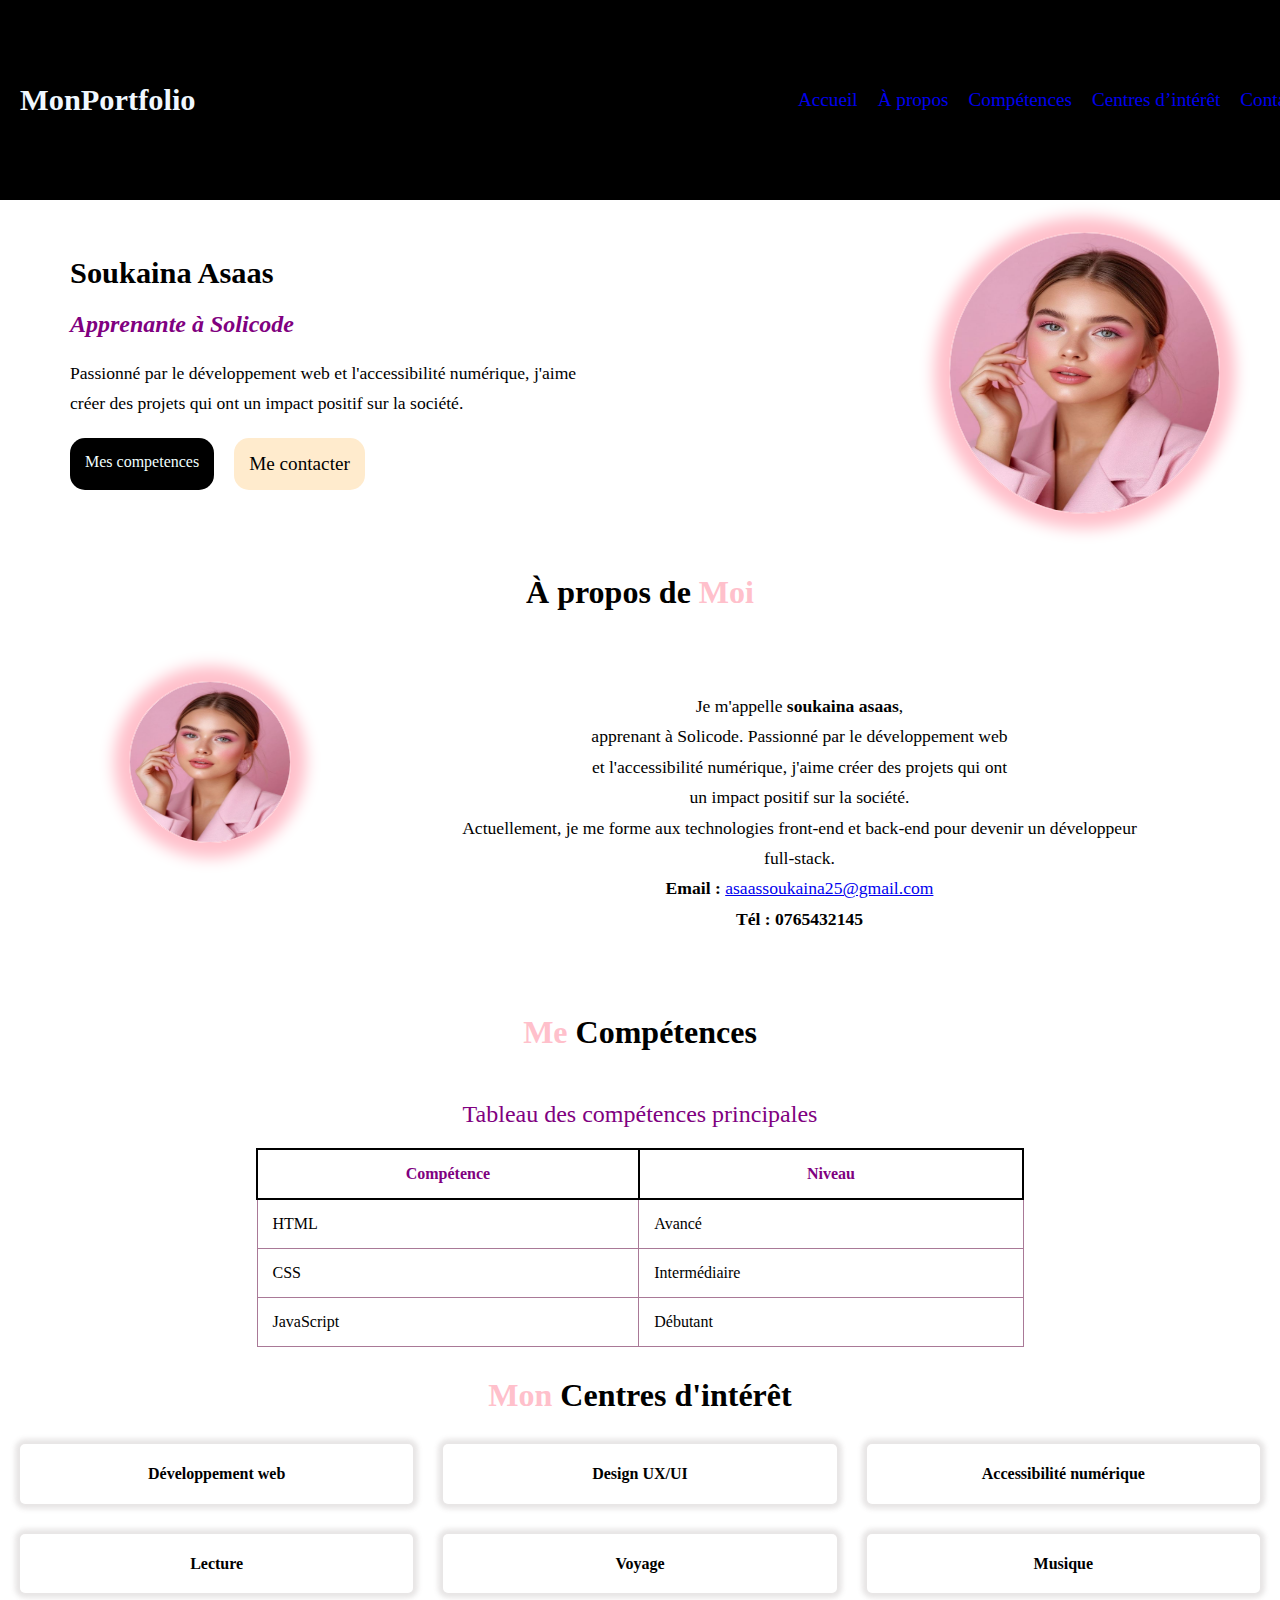
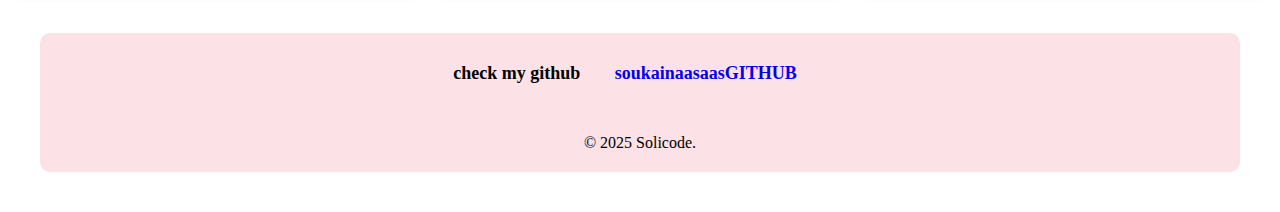
<file: livecoding/index.html>
<!DOCTYPE html>
<html lang="fr">
<head>
  <meta charset="UTF-8">
  <meta name="description" content=" Solicode .">
  <meta name="viewport" content="width=device-width, initial-scale=1.0">
  <title>Profil Soukaina asaas </title>
  <link rel="stylesheet" href="style.css">

</head>
<body>

  <header>
      <div class="logo">MonPortfolio</div>
    <nav class="navbar">


  <ul class="nav-links" id="nav-links">
    <li><a href="#home">Accueil</a></li>
    <li><a href="#about">À propos</a></li>
    <li><a href="#competence">Compétences</a></li>
    <li><a href="#hobbies">Centres d’intérêt</a></li>
    <li><a href="#contact">Contact</a></li>
  </ul>
</nav>
  
  </header>

  <hr>

  <main>

    <section>
       <div class="home">
        <div id="home">
            <h2>Soukaina Asaas</h2>
            <h3><em>Apprenante à Solicode</em></h3>
            <p>Passionné par le développement web  et l'accessibilité numérique,  
            j'aime créer des projets qui ont  un impact positif sur la société.</p>
                <div class="hero-buttons">
            <a href="cv.html" class="btn-black">Mes competences</a>
        <a href="#Contactme" class="btn-orange">Me contacter</a>
       
      </div>
        </div>
     
       
       <img src="images/téléchargement.jpg" alt="Photo de profil de l'apprenant"  >
       
       </div>
    </section>

    <section id="about" >
        
             <h1>À propos de <span>Moi</span> </h1>
             <div class="container">
             <div class="À-propos-img">
                <img src="images/téléchargement.jpg" alt="photo personelle ">
            
             </div> 


            <div class="À-propos-biographie">   
                <p>
                    Je m'appelle <strong>soukaina asaas</strong>, <br>
                    apprenant à Solicode.  
                    Passionné par le développement web <br>
                    et l'accessibilité numérique,  
                    j'aime créer des projets qui ont <br> un impact positif sur la société.  
                </p>
                <p>
                Actuellement, je me forme aux technologies front-end et back-end pour devenir un développeur full-stack.
                </p>
                <p><b>Email :</b> <a href="https://google.com">asaassoukaina25@gmail.com</a><br>
                <b>Tél :</b> <strong>0765432145</strong>
            </p>
                
        </div>
     </div>
       
      
    </section>
   

    
    <section id="competence">
      <h1> <span>Me</span> Compétences</h1>
      <table >
        <caption>Tableau des compétences principales</caption>
        <thead>
          <tr>
            <th>Compétence</th>
            <th>Niveau</th>
          </tr>
        </thead>
        <tbody>
          <tr>
            <td>HTML</td>
            <td>Avancé</td>
          </tr>
          <tr>
            <td>CSS</td>
            <td>Intermédiaire</td>
          </tr>
          <tr>
            <td>JavaScript</td>
            <td>Débutant</td>
          </tr>
        </tbody>
      </table>
    </section>

    
    <section class="hobbies" id="hobbies">
      <h1> <span>Mon</span> Centres d'intérêt</h1>
      <ul>
        <li>Développement web</li>
        <li>Design UX/UI</li>
        <li>Accessibilité numérique</li>
        <li>Lecture</li>
        <li>Voyage</li>
        <li>Musique</li>
       
  
      </ul>
    </section>

    


  </main>


  <footer id="contact">
    
    <h4> check my github <a href="https://github.com/soukainaasaasslc25-boop/structurer-html.git" target="_blank"> soukainaasaasGITHUB</a></h4>
    <p>&copy; 2025 Solicode.</p>
  </footer>

</body>
</html>
</file>
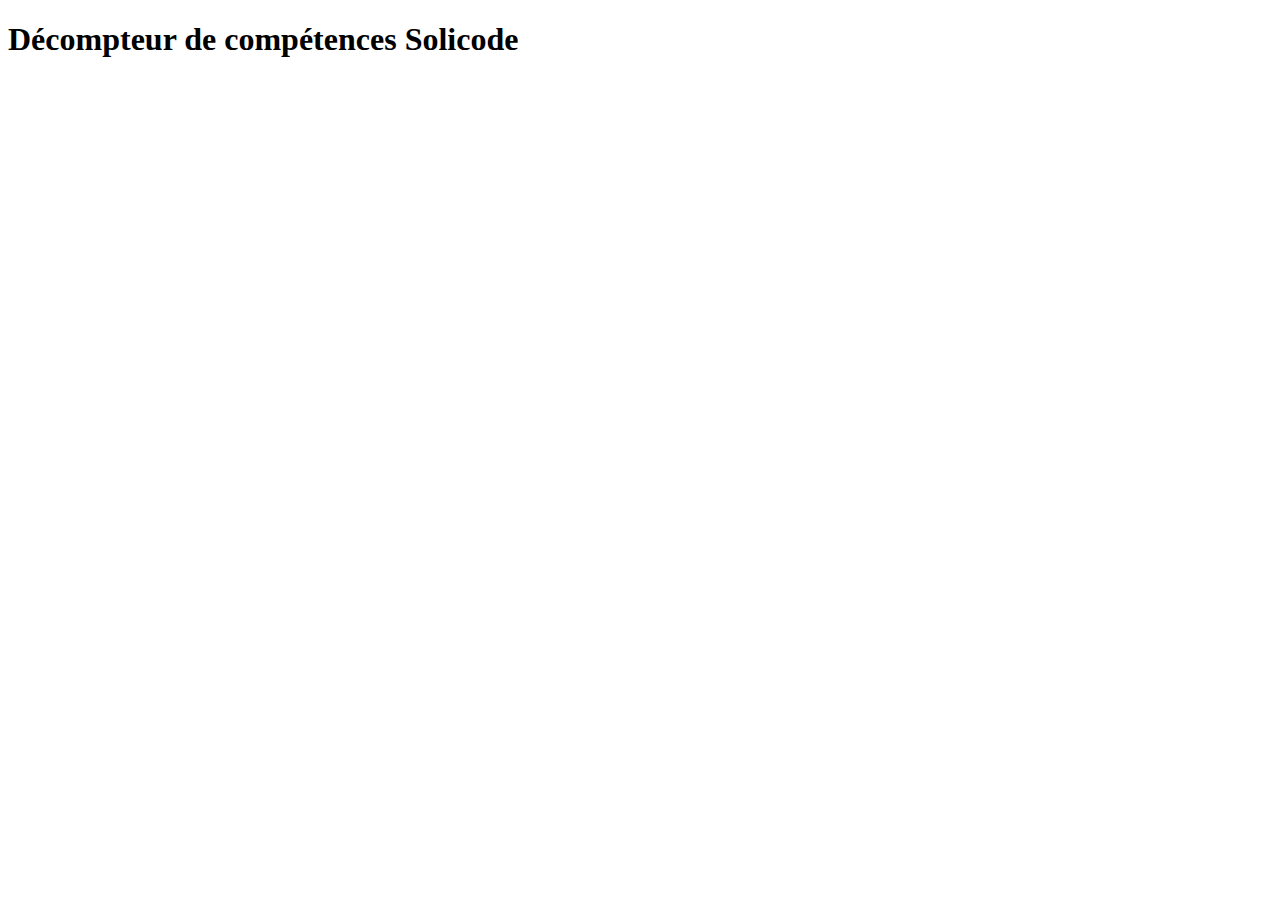
<file: Prototype Décompteur de compétences Solicode/index.html>
<!DOCTYPE html>
<html lang="en">
<head>
    <meta charset="UTF-8">
    <meta name="viewport" content="width=device-width, initial-scale=1.0">
    <title>Document</title>
</head>
<body>
    <h1>Décompteur de compétences Solicode</h1>
    <script src="script.js"></script>
</body>
</html>
</file>
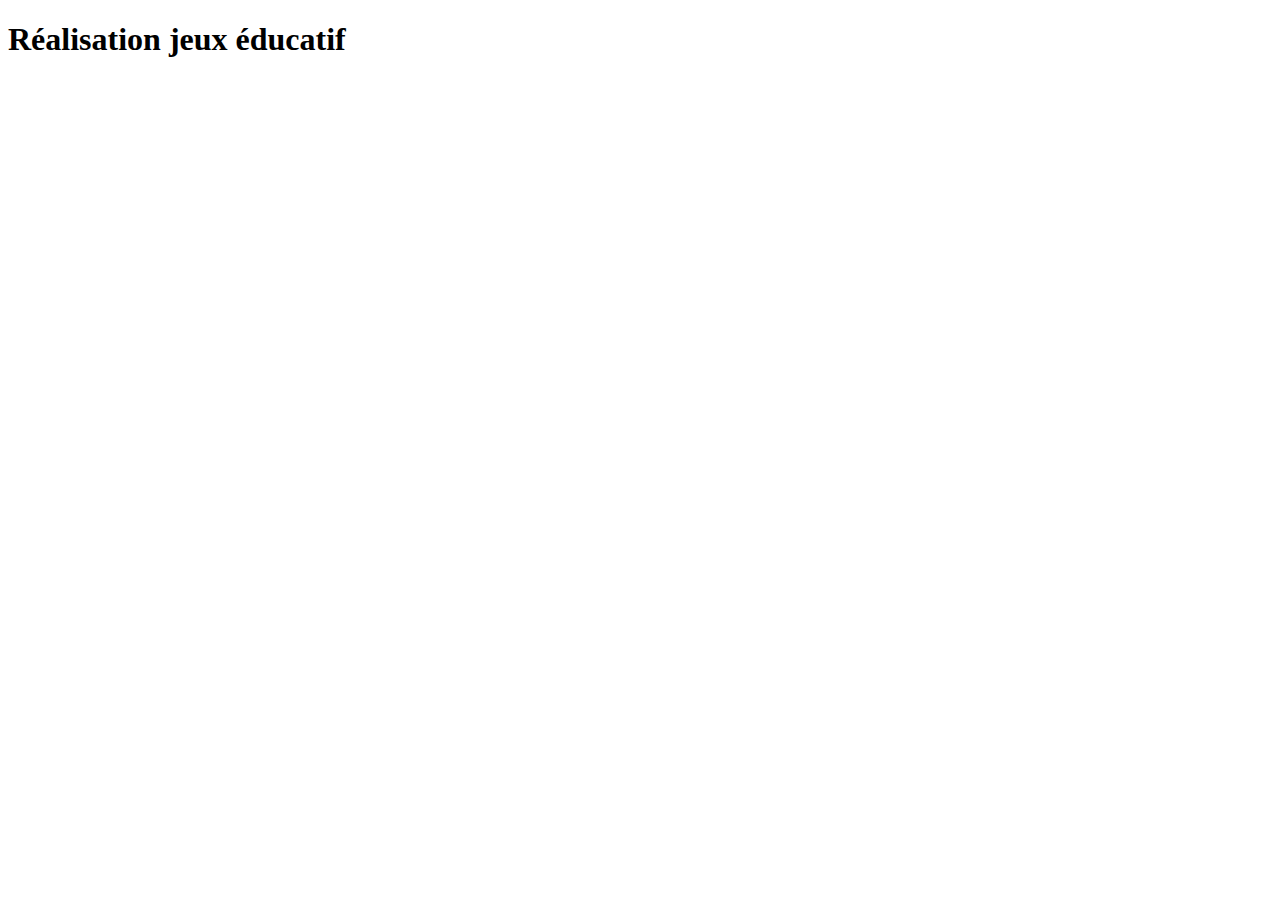
<file: Realisation jeu educatif/index.html>
<!DOCTYPE html>
<html lang="en">
<head>
    <meta charset="UTF-8">
    <meta name="viewport" content="width=device-width, initial-scale=1.0">
    <title>Document</title>
</head>
<body>
    <h1> Réalisation jeux éducatif </h1>
   

   <script src="javascript.js"></script>
</body>
</html>
</file>
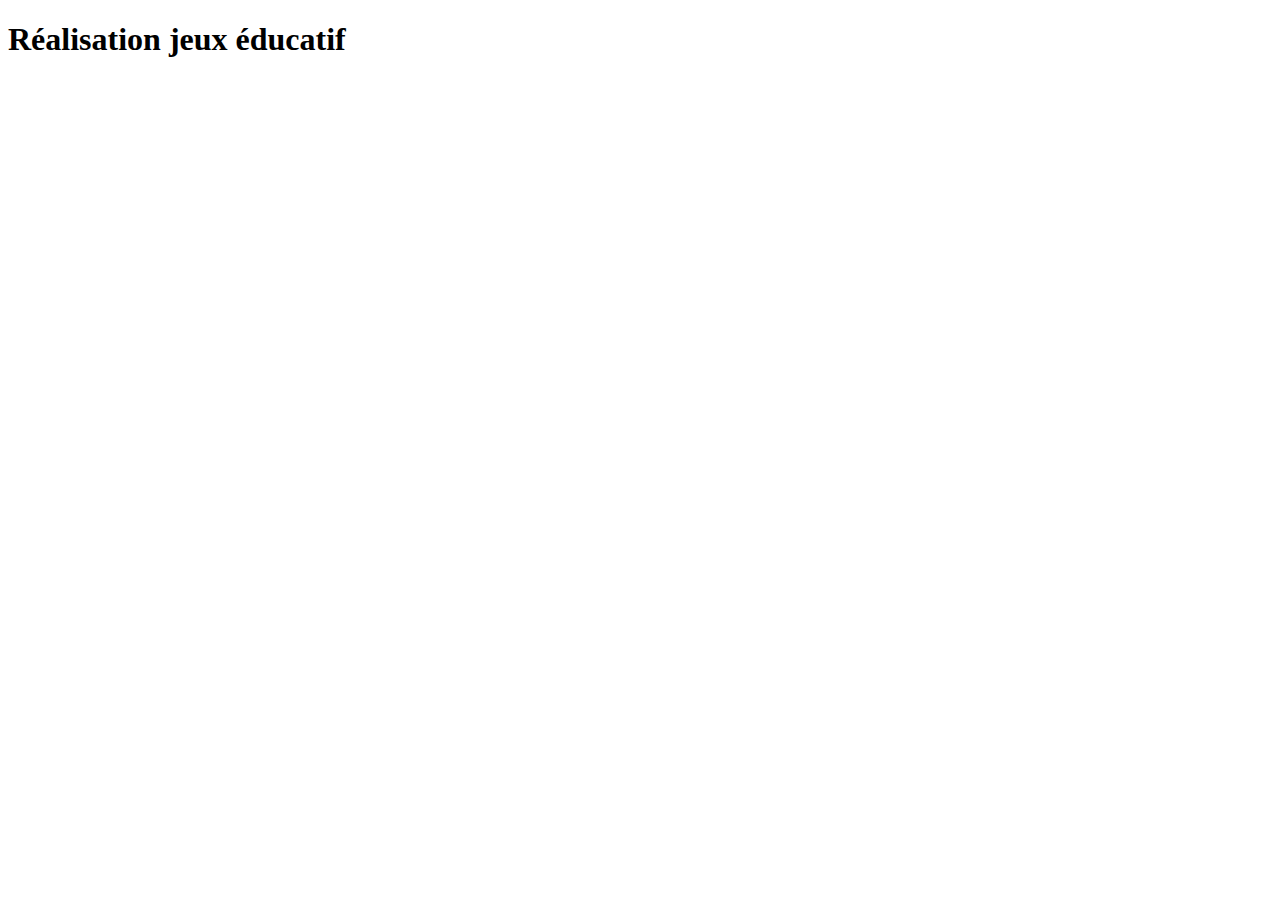
<file: Realisation/index.html>
<!DOCTYPE html>
<html lang="en">
<head>
    <meta charset="UTF-8">
    <meta name="viewport" content="width=device-width, initial-scale=1.0">
    <title>Document</title>
</head>
<body>
    <h1> Réalisation jeux éducatif </h1>
    

   <script src="javascript.js"></script>
</body>
</html>
</file>
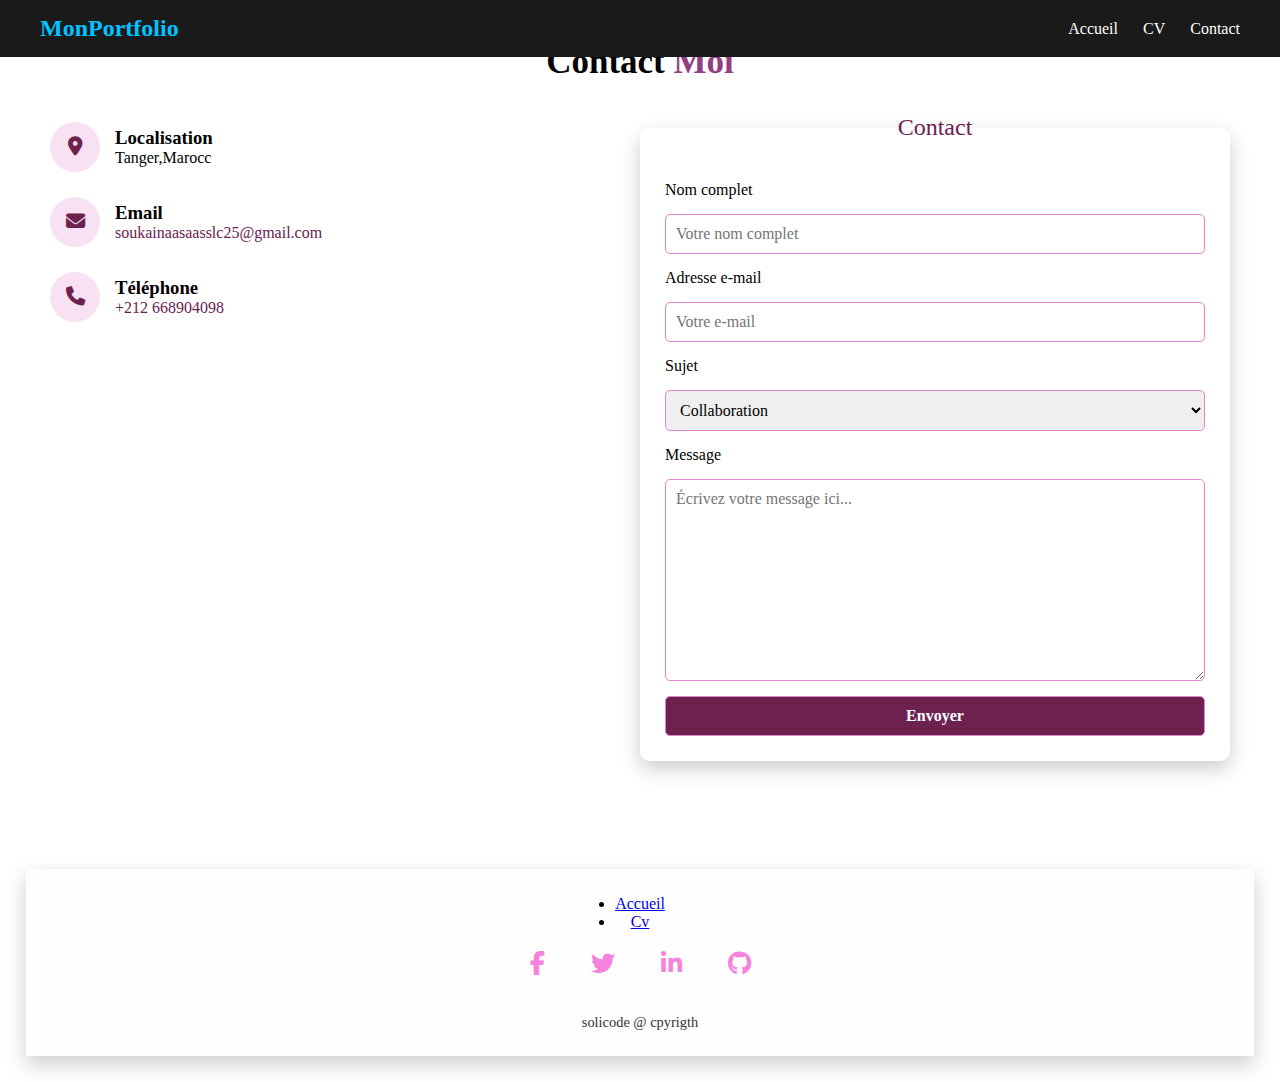
<file: Asaas-Portfolio/Contact.html>
<!DOCTYPE html>
<html lang="en">
<head>
    <meta charset="UTF-8">
    <meta name="viewport" content="width=device-width, initial-scale=1.0">
    <title>Document</title>
    <link rel="stylesheet" href="style.css">
 <link rel="stylesheet" href="https://cdnjs.cloudflare.com/ajax/libs/font-awesome/6.4.2/css/all.min.css">
</head>
<body>
   <header>
   <nav class="navbar">
  <div class="logo">MonPortfolio</div>

  <ul class="nav-links" id="nav-links">
    <li><a href="index (1).html">Accueil</a></li>
   

    <!-- Lien principal avec sous-menu -->
    <li class="dropdown">
      <a href="cv.html">CV</a>
      <ul class="dropdown-menu">
        <li><a href="#competence">Compétences</a></li>
        <li><a href="#experience">Expériences</a></li>
        <li><a href="#formation">Formations</a></li>
      </ul>
    </li>

    <li><a href="Contact.html">Contact</a></li>
  </ul>
</nav>


      
  </header>

  <hr>

  <main>

  

   <section class="contact" id="Contactme">
  <h4>Contact <span>Moi</span></h4>

  <div class="group">
    
    <div class="contact-content">
      <div class="contact-info">
        <div class="contact-item">
          <div class="contact-icon">
            <i class="fas fa-map-marker-alt"></i>
          </div>
          <div>
            <h3>Localisation</h3>
            <p>Tanger,Marocc</p>
          </div>
        </div>

        <div class="contact-item">
          <div class="contact-icon">
            <i class="fas fa-envelope"></i>
          </div>
          <div>
            <h3>Email</h3>
            <p><a href="mailto:john.doe@example.com">soukainaasaasslc25@gmail.com</a></p>
          </div>
        </div>

        <div class="contact-item">
          <div class="contact-icon">
            <i class="fas fa-phone"></i>
          </div>
          <div>
            <h3>Téléphone</h3>
            <p><a href="tel:+15551234567">+212 668904098</a></p>
          </div>
        </div>
      </div>
    </div>

    <!-- ====== Formulaire ====== -->
    <fieldset class="form">
      <legend>Contact</legend>
      <form action="action.php" method="post">
        <label for="name">Nom complet</label>
        <input type="text" id="name" name="name" placeholder="Votre nom complet" required>

        <label for="email">Adresse e-mail</label>
        <input type="email" id="email" name="email" placeholder="Votre e-mail" required>

        <label for="sujet">Sujet</label>
        <select id="sujet" name="sujet">
          <option value="collaboration">Collaboration</option>
          <option value="projet">Projet front-end / back-end</option>
          <option value="marketing">Marketing</option>
        </select>

        <label for="message">Message</label>
        <textarea id="message" name="message" cols="30" rows="10" placeholder="Écrivez votre message ici..." required></textarea>

        <button type="submit">Envoyer</button>
      </form>
    </fieldset>
  </div>
</section>


    </main>
    <footer>
      <nav>
       <ul>
        
      <li >
      <a href="index (1).html">Accueil</a>
    </li>

    <li><a href="cv.html">Cv</a></li>
  </ul>
</nav>
       
        <div class="social-icons">
    <a href="https://www.facebook.com" target="_blank"><i class="fab fa-facebook-f"></i></a>
    <a href="https://www.twitter.com" target="_blank"><i class="fab fa-twitter"></i></a>
    <a href="https://www.linkedin.com" target="_blank"><i class="fab fa-linkedin-in"></i></a>
    <a href="https://www.github.com" target="_blank"><i class="fab fa-github"></i></a>
  </div>
   <span> solicode @ cpyrigth</span>
    </footer>
</body>
</html>
</file>
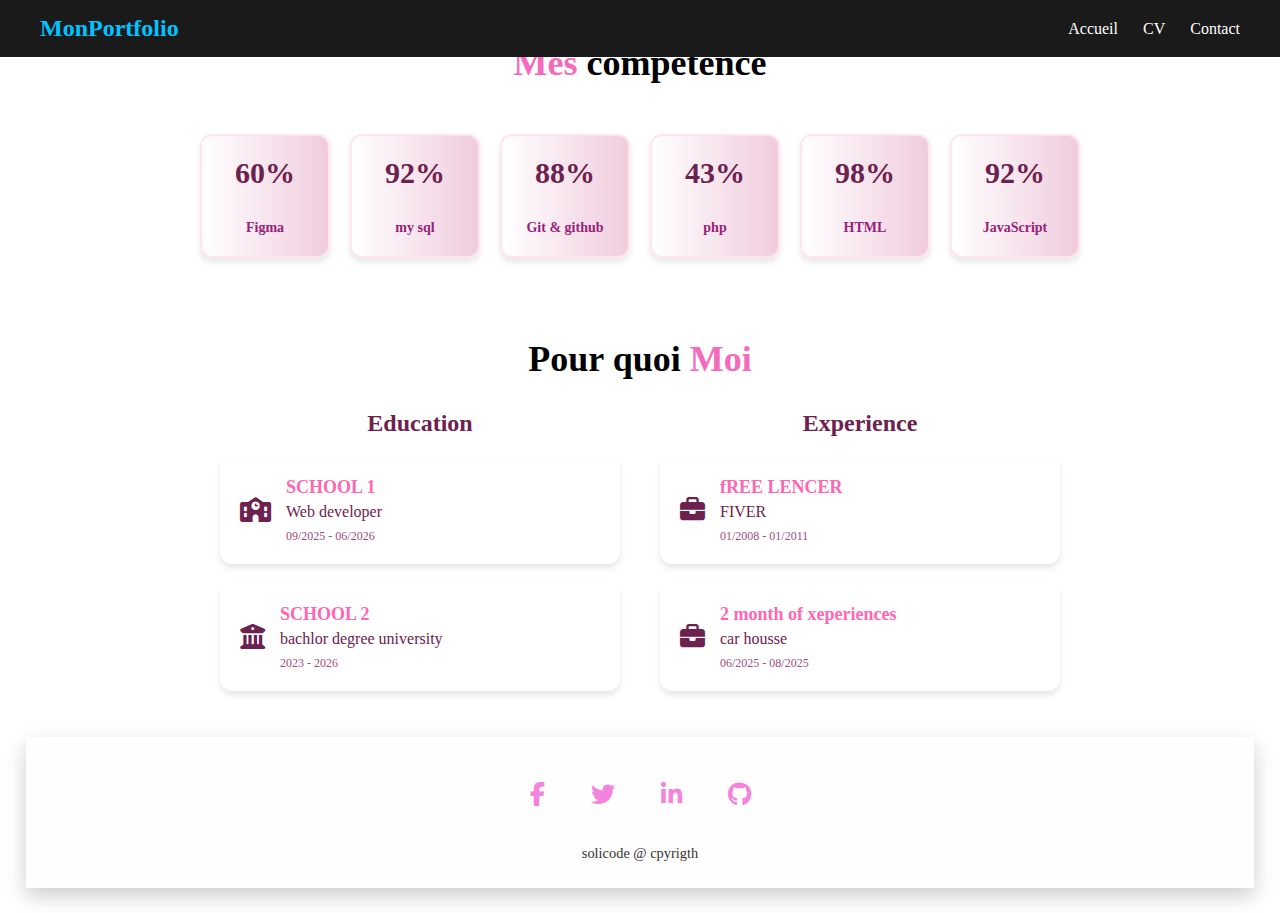
<file: Asaas-Portfolio/cv.html>
<!DOCTYPE html>
<html lang="en">
<head>
    <meta charset="UTF-8">
    <meta name="viewport" content="width=device-width, initial-scale=1.0">
    <title>Document</title>
    <link rel="stylesheet" href="style.css">
 <link rel="stylesheet" href="https://cdnjs.cloudflare.com/ajax/libs/font-awesome/6.4.2/css/all.min.css">
</head>
<body>
   <header>
    <nav class="navbar">
  <div class="logo">MonPortfolio</div>

  <ul class="nav-links" id="nav-links">
    <li><a href="index (1).html">Accueil</a></li>
   

    <!-- Lien principal avec sous-menu -->
    <li class="dropdown">
      <a href="cv.html">CV</a>
      <ul class="dropdown-menu">
        <li><a href="#competence">Compétences</a></li>
        <li><a href="#experience">Expériences</a></li>
        <li><a href="#formation">Formations</a></li>
      </ul>
    </li>

    <li><a href="Contact.html">Contact</a></li>
  </ul>
</nav>

    
      
  </header>

  <hr>

  <main>

    
    
    <section class="skills-section" id="competence">
    <h2> <span>Mes</span> competence</h2>
    <div class="skills-grid">
      <div class="skill-box">60% <span>Figma</span></div>
      <div class="skill-box">92% <span>my sql</span></div>
      <div class="skill-box">88% <span>Git & github</span></div>
      
      <div class="skill-box">43% <span>php</span></div>
      
      <div class="skill-box">98% <span>HTML</span></div>
      <div class="skill-box">92% <span>JavaScript</span></div>
    </div>
  </section>

  <section class="whyme-section" id="formation">
    <h2>Pour quoi <span> Moi</span></h2>
    <div class="whyme-container">
      <div class="education">
        <h3>Education</h3>
        <div class="card">
          <div class="icon"><i class="fas fa-school"></i></div>
          <div class="content">
            <h4>SCHOOL 1</h4>
            <p>Web developer</p>
            <span>09/2025 - 06/2026</span>
          </div>
        </div>
        <div class="card">
          <div class="icon"><i class="fas fa-university"></i></div>
          <div class="content">
            <h4>SCHOOL 2</h4>
            <p>bachlor degree university</p>
            <span>2023 - 2026</span>
          </div>
        </div>
      </div>

      <div class="experience" id="experience">
        <h3>Experience</h3>
        <div class="card">
          <div class="icon"><i class="fas fa-briefcase"></i></div>
          <div class="content">
            <h4>fREE LENCER</h4>
            <p>FIVER</p>
            <span>01/2008 - 01/2011</span>
          </div>
        </div>
        <div class="card">
          <div class="icon"><i class="fas fa-briefcase"></i></div>
          <div class="content">
            <h4>2 month of xeperiences</h4>
            <p>car housse</p>
            <span>06/2025 - 08/2025</span>
          </div>
        </div>
      </div>
    </div>
  </section>


    </main>
    <footer>
       
        <div class="social-icons">
    <a href="https://www.facebook.com" target="_blank"><i class="fab fa-facebook-f"></i></a>
    <a href="https://www.twitter.com" target="_blank"><i class="fab fa-twitter"></i></a>
    <a href="https://www.linkedin.com" target="_blank"><i class="fab fa-linkedin-in"></i></a>
    <a href="https://www.github.com" target="_blank"><i class="fab fa-github"></i></a>
  </div>
   <span> solicode @ cpyrigth</span>
    </footer>
</body>
</html>
</file>
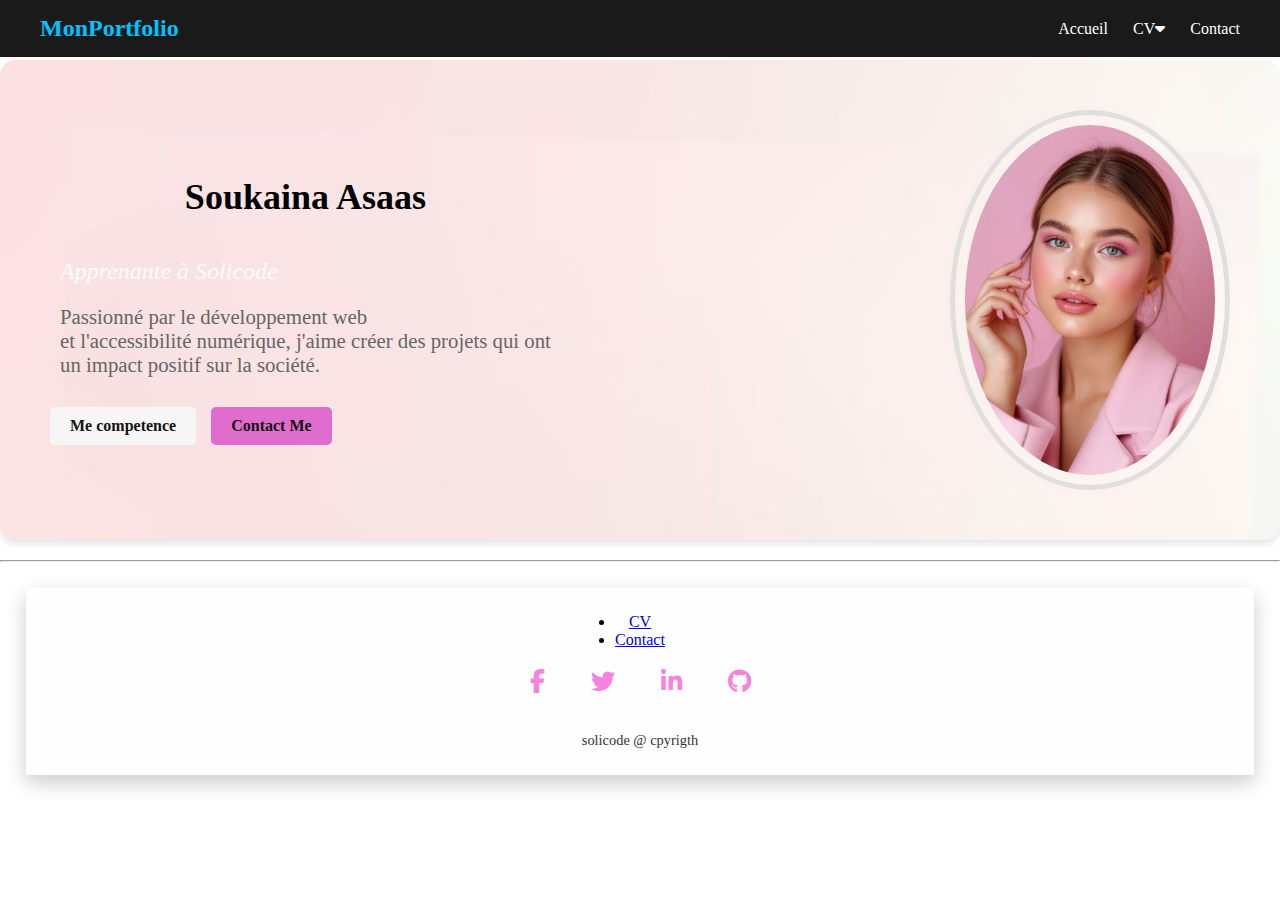
<file: Asaas-Portfolio/index (1).html>
<!DOCTYPE html>
<html lang="en">
<head>
    <meta charset="UTF-8">
    <meta name="viewport" content="width=device-width, initial-scale=1.0">
    <title>Document</title>
    <link rel="stylesheet" href="style.css">
 <link rel="stylesheet" href="https://cdnjs.cloudflare.com/ajax/libs/font-awesome/6.4.2/css/all.min.css">
</head>
<body>
   <header>
    <nav class="navbar">
  <div class="logo">MonPortfolio</div>

  <ul class="nav-links" id="nav-links">
    <li><a href="index (1).html">Accueil</a></li>
   

   
    <li class="dropdown">
      <a href="cv.html">CV</a><i class="fa fa-caret-down"></i>
      <ul class="dropdown-menu">
             <li><a href="#about">À-propos</a></li>
        <li><a href="#competence">Compétences</a></li>
        <li><a href="#experience">Expériences</a></li>
        <li><a href="#formation">Formations</a></li>
  
         <li><a href="#works">Mes projets</a></li>
      </ul>
    </li>

    <li><a href="Contact.html">Contact</a></li>
  </ul>
</nav>
  </header>

  <main>

    <section>
          <div class="home">
        <div id="home">
            <h2>Soukaina Asaas</h2>
            <h3><em>Apprenante à Solicode</em></h3>
            <p>Passionné par le développement web <br> et l'accessibilité numérique,  
            j'aime créer des projets qui ont <br> un impact positif sur la société.</p>
                <div class="hero-buttons">
            <a href="cv.html" class="btn black">Me competence</a>
        <a href="#Contactme" class="btn orange">Contact Me</a>
       
      </div>
        </div>
     
       
       <img src="img/téléchargement.jpg" alt="Photo de profil de l'apprenant"  >
       
       </div>
      


  <hr>

    </section>


    </main>
    <footer>
  <nav>
       <ul>
        
      <li >
      <a href="cv.html">CV</a>
    </li>

    <li><a href="Contact.html">Contact</a></li>
  </ul>
</nav>
       
        <div class="social-icons">
    <a href="https://www.facebook.com" target="_blank"><i class="fab fa-facebook-f"></i></a>
    <a href="https://www.twitter.com" target="_blank"><i class="fab fa-twitter"></i></a>
    <a href="https://www.linkedin.com" target="_blank"><i class="fab fa-linkedin-in"></i></a>
    <a href="https://www.github.com" target="_blank"><i class="fab fa-github"></i></a>
  </div>
   
   
<span> solicode @ cpyrigth</span>
    </footer>
</body>
</html>
</file>
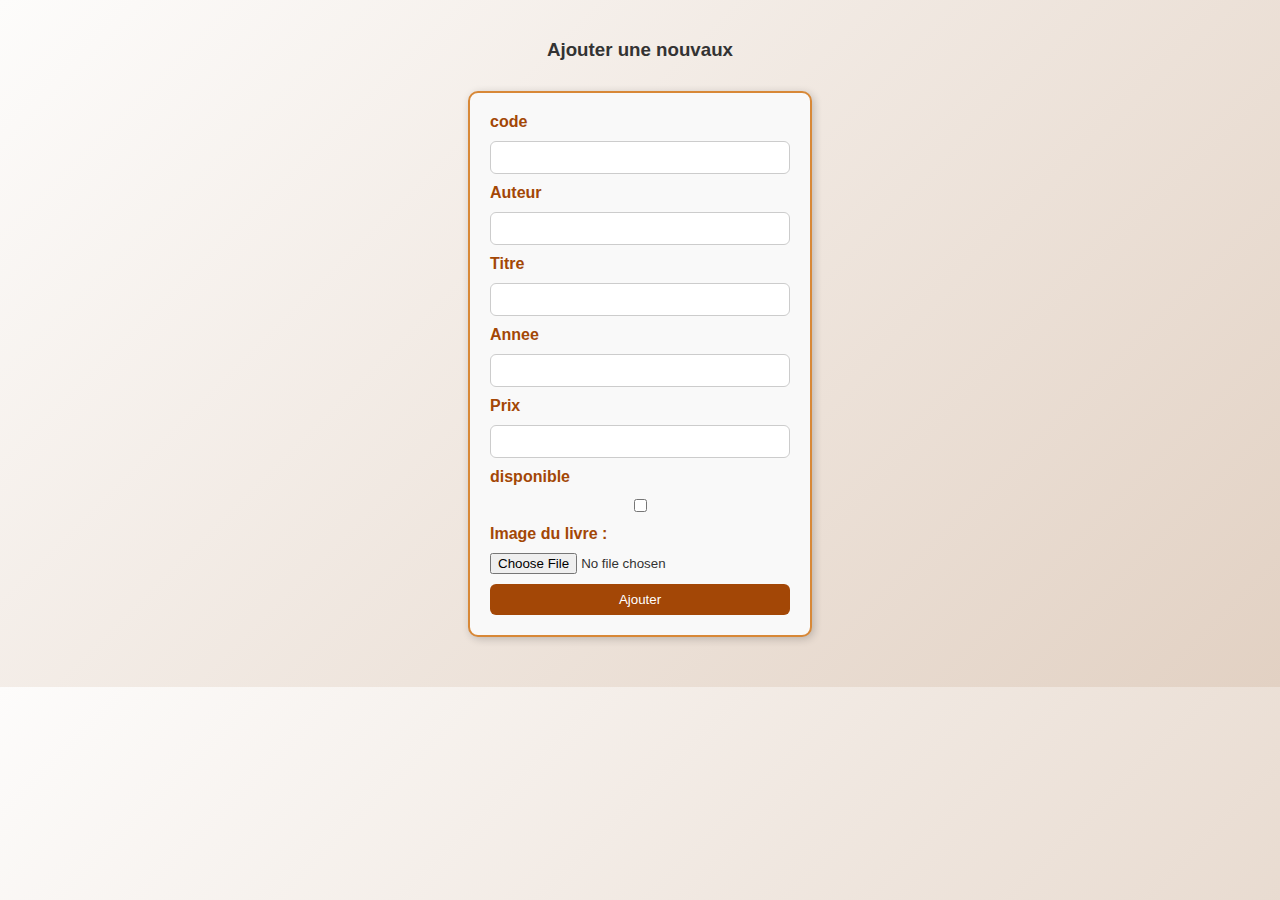
<file: bibliotheque/ajouter.html>
<!DOCTYPE html>
<html lang="en">
<head>
    <meta charset="UTF-8">
    <meta name="viewport" content="width=
    , initial-scale=1.0">
    <title>catalogue et ajouter</title>
    <link rel="stylesheet" href="style.css">
</head>
<body>
    
   
   
    <h3>Ajouter une nouvaux</h3>
    <form action="" id="form">
        <label for="code"> code </label> 

        <input type="number" id="code">

        <label for="Auteur"> Auteur </label> 
        <input type="text" id="Auteur">
        <label for="Titre"> Titre </label> 
        <input type="text" id="Titre">  
        <label for="Annee"> Annee </label> 
        <input type="text" id="Annee">
        <label for="Prix"> Prix </label> 
        <input type="text" id="Prix">
        <label for="disponible">disponible</label>
        <input type="checkbox" name="disponible" id="disponible">
        <label for="image">Image du livre :</label>
  <input type="file" id="image" accept="image/*">

         <button type="submit">Ajouter</button>
        
        </form>
           
    

    <script src="ajouter.js">


    </script>



</body>
</html>
</file>
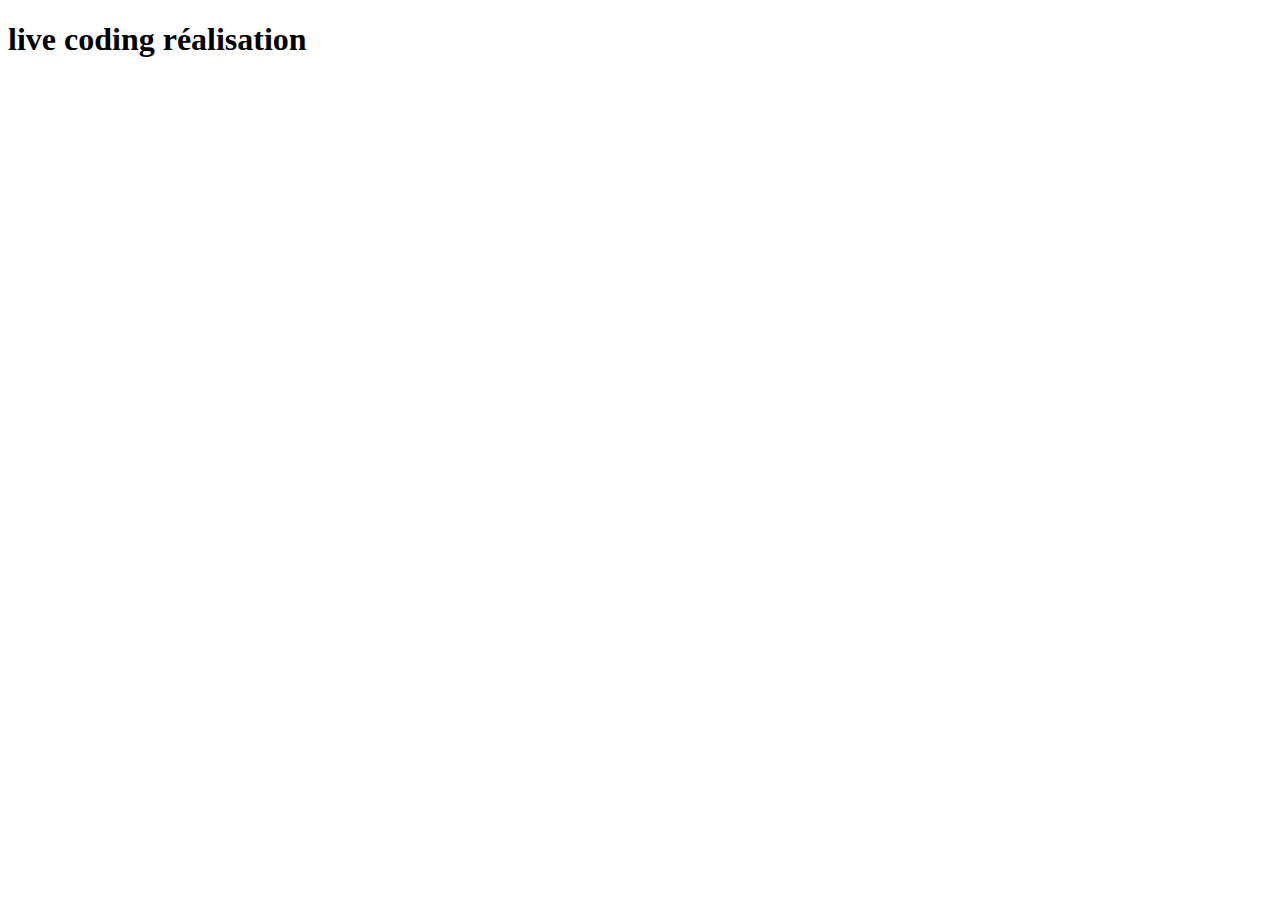
<file: realisation live coding/realisation.html>
<!DOCTYPE html>
<html lang="en">
<head>
    <meta charset="UTF-8">
    <meta name="viewport" content="width=device-width, initial-scale=1.0">
    <title>Document</title>
</head>
<body>

    <h1>live coding réalisation </h1>
    <script src="script.js"></script>

</body>
</html>
</file>
<file: livecoding/style.css>
*{
    margin: 0;
    padding: 0;


}
header{
    position: fixed;
    top: 0;
    left: 0;
    width: 100%;
    display: flex;
    justify-content: space-between;
    align-items: center;
    background-color: black;
    padding: 0 20px 0 20px;
    height: 200px;
   
}
main{
    margin-top: 200px;
}

.nav-links{
    display: flex;
   gap: 20px;
    /* padng: 20px 20px; */
}
.nav-links li a{
    font-size: 1.2rem;
    text-decoration: none;
}
.logo{
    color: aliceblue;
    font-size: 1.9rem;
    font-weight:bold;
}

.home{
    display: flex;
    align-items: center;
    justify-content: space-between;
    margin: 30px;
    padding: 30px;
}
.home img{
    height: 280px;
    width: 280px;
    border-radius: 50%;
    border: 1px solid pink;
    box-shadow: 0 0 15px  15px  pink ;

}
.home h2{
     padding: 10px;
    font-size: 1.9rem;
    font-weight: 700;
    
}
.home h3{
     padding: 10px;
    color: purple;
    font-size: 1.5rem;

}
.home p{
    line-height: 1.9rem;
width: 60%;
 padding: 10px;
   font-size: 1.1rem;

}
.hero-buttons {
    display: flex;
    gap: 20PX;
    padding: 10px;
}

.btn-black{
    padding: 15px;
    background-color: black;
    text-align: center;
    color: azure;
    text-decoration: none;
    border-radius: 15px;
}


.btn-orange{
   font-size: 1.2rem;
  padding: 15px;
    background-color: blanchedalmond;
    text-align: center;
    color: rgb(0, 0, 0);
    text-decoration: none; 
     border-radius: 15px;
}
.btn-orange:hover{
    background-color: rgb(240, 204, 160);
}
.btn-black:hover{
    background-color: rgb(95, 93, 91);
}

section h1{
    text-align: center;
    margin: 30px;

}

section h1 span{
    color: pink;

}
.container{
    display: flex;
    justify-content: space-around;
    gap:40px ;
   margin: 30px;
   padding: 40px;

}
.À-propos-img img {
   width: 160px;
   height:160px ;
    
    border-radius: 50%;
    border: 1px solid pink;
    box-shadow: 0 0 15px  15px  pink ;

}

.À-propos-biographie{
    text-align: center;
    line-height: 1.9rem;
width: 60%;
 padding: 10px;
   font-size: 1.1rem;


}
table{
    border-collapse: collapse;
    width: 60%;
    margin: 30px auto;
    border: 1px solid black;

}

thead{
    text-align: center;
   
    color: purple;

}
tr th{
   
    font-weight: 700;

    padding: 15px;
    border: 2px solid black;
}
tr td{
    
    padding: 15px;
   border: 1px solid rgb(169, 121, 151);
  
   
}
caption{
    color: purple;
    font-size: 1.5rem;
    margin: 20px;
}
td:hover{
   background: linear-gradient(to right,rgb(247, 217, 217),pink);
 }


 .hobbies ul{
     margin: 20px;
    display:grid ;
    grid-template-columns: repeat(3,1fr);
    gap: 30px;
    

 }
 .hobbies ul li {
    list-style: none;
  text-align: center;
  padding: 1.3rem;
   box-shadow: 0 0 5px  5px  rgba(99, 91, 92, 0.158) ;
   border-radius: 5PX;
   font-weight: bold;

 }


.hobbies ul li:hover{
   background: linear-gradient(to right,rgb(247, 217, 217),pink);
 }

 footer{
    margin: 40px;
    text-align: center;
    background-color: rgb(252, 225, 230);
   border-radius: 10px;
 }
footer h4{
   padding: 30px;
   font-size: large;


}
footer h4 a{
     padding: 30px;
     text-decoration: none;
}
footer h4 a:hover{
    color: rgb(128, 195, 241);
}
footer p{
    padding: 20px;


}
</file>
<file: Asaas-Portfolio/style.css>
*{
    margin: 0;
    padding: 0;
    box-sizing: border-box;
   
   
}
.navbar {
 position: fixed;
  top: 0;
  left: 0;
  width: 100%;
  background: #1a1a1a;
  color: #fff;
  display: flex;
  justify-content: space-between;
  align-items: center;
  padding: 15px 40px;
  z-index: 1000;
 
}

.logo {
  font-size: 1.5rem;
  font-weight: bold;
  color: #00c3ff;
}

.nav-links {
  list-style: none;
  display: flex;
  gap: 25px;
}

.nav-links li a {
  text-decoration: none;
  color: #fff;
  font-size: 1rem;
  transition: color 0.3s ease;
}

.nav-links li a:hover {
  color: #00c3ff;
}




.dropdown {
  position: relative;
}

.dropdown-menu {
  display: none;
  position: absolute;
  top:100%; 
  left: 0;
  background: #222;
  list-style: none;
  padding: 10px 0;
  margin: 0;
  min-width: 180px;
  border-radius: 20px;
  box-shadow: 0 4px 10px rgba(0,0,0,0.3);
}

.dropdown-menu li {
  text-align: left;
}

.dropdown-menu li a {
  display: block;
  padding: 10px 20px;
  color: #fff;
  text-decoration: none;
  font-size: 0.95rem;
  transition: background 0.3s ease;
}

.dropdown-menu li a:hover {
  background: #00c3ff;
  color: #000;
}


.dropdown:hover .dropdown-menu {
  display: block;
}



.home{
 margin-top: 60px;
     /* background: linear-gradient(to right, rgb(243, 201, 201),rgb(255, 255, 255)); */
  background-image: url(img/téléchargement\ \(1\).jpg);
background-size: cover;
       display: flex;
justify-content: space-between;
  align-items: center;
  padding: 50px;
  max-width: 100%;

  border-radius: 16px;
 box-shadow: 0 4px 6px rgba(0, 0, 0, 0.1);
  

}
.home img{
     padding: 10px;
      width: 280px;
  height: 380px;
  object-fit: cover;
  border-radius: 50%;
  border: 5px solid #e1dede;
  box-shadow: 0 0 10px rgba(233, 181, 181, 0.1);
}
 .home h1 {
     padding: 10px;
            font-size: 2.5rem;
            margin-bottom: 10px;
            text-shadow: 1px 1px 3px rgba(0, 0, 0, 0.2);
        }

         .home h3 {
             padding: 10px;
            font-size: 1.5rem;
            font-weight: 300;
            color: rgba(255, 255, 255, 0.9);
        }
.home p{
     padding: 10px;
     font-size: 1.3rem;
  color: #666;
  margin-bottom: 20px;
}
 .hero-buttons {
  display: flex;
  gap: 15px;
}

.hero-buttons .btn {
  padding: 10px 20px;
  border-radius: 5px;
  text-decoration: none;
  font-weight: bold;
  transition: 0.3s;
}

.hero-buttons .btn.black {
  background: #f7f6f6;
  color: #151313;
}

.hero-buttons .btn.black:hover {
  background: #4e4646;
}





.hero-buttons .btn.orange {
  background: #de6dcd;
  color: #141212;
}

.hero-buttons .btn.orange:hover {
  background: #e4aee1;
}

section  h1{
    font-size:  2.5rem;
    color: black;
    margin-top: 30px;
    margin-bottom: 30px;
    text-align: center;

}
section  h1 span{
    font-size:2.5rem ;
    color:rgb(242, 107, 188);


}
hr{
    margin-top: 20px;
    margin-bottom: 20px;
}

.container{
    display: flex;
    justify-content: space-between;
    align-items: center;
  padding: 50px;
  max-width: 100%;

  border-radius: 16px;
 box-shadow: 0 4px 6px rgba(0, 0, 0, 0.1);
    
}
.À-propos-biographie p{
    line-height: 1.6;
    font-size: 20px;
}
.À-propos-img{
   display: flex;
  align-items: center;
   flex-direction: column;
   gap: 50px;
}

.À-propos-img  img{
    
     border-radius: 50%;
  width: 150px;
  height: 150px;
  object-fit: cover;
  border: 4px solid #ffffff;
   box-shadow: 2px 6px 8px rgba(0, 0, 0, 0.1);
}
.social-icons{
     padding: 20px 0px;
  font-size: 1.5rem;
  
  margin-bottom: 15px;
  
}
.social-icons a{
    color: rgb(242, 107, 188);
     margin: 10px auto 0;
     padding: 16px;
}
.social-icons a:hover{
    background-color:rgb(242, 107, 188);
    color: aliceblue;
    border-radius: 15px;
    box-shadow: 2px 6px 8px rgba(0, 0, 0, 0.1);
}



h2 {
  margin-top: 20px;
  text-align: center;
  font-size: 36px;
  margin-bottom: 30px;
  color: black;
  animation: fadeInDown 1s ease-out;
}
h2 span{
  color:rgb(242, 107, 188);
}

.skills-grid {
  display: flex;
  flex-wrap: wrap;
  justify-content: center;
  gap: 20px;
}

.skill-box {
  margin-top: 20px;
 background:  linear-gradient(to right,rgb(255, 255, 255),rgb(240, 204, 221));
  border: 2px solid #ffe5f2;
  border-radius: 12px;
  width: 130px;
  padding: 20px;
  text-align: center;
  font-size: 30px;
  font-weight: 700;
  color: #6d214f;
  position: relative;
  overflow: hidden;
    box-shadow: 0 4px 6px rgba(0, 0, 0, 0.1);
  transition: transform 0.3s ease, box-shadow 0.3s ease;
  animation: fadeInUp 1s ease forwards;
}

.skill-box:hover {
  transform: translateY(-5px);
  box-shadow: 0 0 20px #ff99cc;
}

.skill-box span {
  display: block;
  margin-top: 30px;
  font-size: 14px;
  color: #962379;
}

/*Moi Section */

.whyme-section {
  margin-top: 80px;
}

.whyme-container {
  display: flex;
  flex-wrap: wrap;
  justify-content: center;
  gap: 40px;
}

.education, .experience {
  flex: 1;
  max-width: 400px;
}

.education h3, .experience h3 {
  color: #6d214f;
  margin-bottom: 20px;
  text-align: center;
  font-size: 24px;
  animation: 1.2s ease-out;
}

.card {
    box-shadow: 0 4px 6px rgba(0, 0, 0, 0.1);
  background: #ffffff;
  border: 2px solid  linear-gradient(to right,rgb(255, 255, 255),rgb(236, 182, 207));
  border-radius: 12px;
  padding: 20px;
  margin-bottom: 20px;
  display: flex;
  align-items: center;
  gap: 15px;
  transition: transform 0.3s, box-shadow 0.3s;
 
}

.card:hover {
  transform: translateY(-5px);
  box-shadow: 0 0 15px #ff99cc;
}

.card .icon {

  font-size: 25px;
  color: #6d214f;
}

.card .content h4 {
  color: #ff66b2;
  margin: 0;
  font-size: 18px;
}

.card .content p {
  margin: 5px 0;
  color: #6d214f;
}

.card .content span {
  font-size: 12px;
  color: #a14c7e;
}







.works {
  text-align: center;
  padding: 80px 60px;
  max-width: 1200px;
  margin: auto;
}

/* Header */
.works-header {
 
  display: flex;
  justify-content: space-between;
  align-items: center;
  margin-bottom: 40px;

}

.works-header h2 {
margin: 30px auto;
  font-size: 2rem;
  font-weight: 600;
}



/* Grid layout */
.works-grid {
  display: grid;
  grid-template-columns: repeat(auto-fit, minmax(200px, 1fr));
  gap: 30px;
}

/* Card */
.work-card {
  background-color: #ffffff;
  border-radius: 20px;
  overflow: hidden;
  transition: transform 0.3s ease, box-shadow 0.3s ease;
  box-shadow: 0 6px 15px rgba(0,0,0,0.3);
}
.work-card:hover {
  transform: translateY(-10px);
  box-shadow: 0 10px 25px rgba(0,0,0,0.5);
}

/* Image */
.work-card img {
  width: 100%;
  height: 180px;
  object-fit: cover;
}

/* Text  */
.work-info {
  padding: 20px;
  text-align: center;
}

.work-info h3 {
  font-size: 1.2rem;
  margin-bottom: 10px;
  font-weight: 600;
}

.work-info p {
  font-size: 0.9rem;
  color: #000000;
  margin-bottom: 20px;
}

/* button */
.work-info button {
 
  background-color: #f9cf8a;
  color: #000;
  border: none;
  padding: 10px 25px;
  border-radius: 10px;
  font-weight: 600;
  cursor: pointer;
  transition: background 0.3s ease, transform 0.2s ease;
}

.work-info button:hover {
  background-color: #e6e4db;
  transform: scale(1.05);
}

/* SECTION CONTACT */
.contact {
  padding: 0 50px;
  margin-bottom: 100px;
  background-color: white;
}


.contact h4 {
  color: #050405;
  font-size: 35px;
  text-align: center;
  margin-bottom: 40px;
}

.contact h4 span {
  color: #933d82;
}


.group {
  display: flex;
  flex-wrap: wrap;
  gap: 50px;
  justify-content: center;
}


.contact-content {
  display: flex;
  flex: 1;
  justify-content: center;
}

.contact-info {
  flex: 1;
  min-width: 280px;
}

.contact-item {
  display: flex;
  align-items: center;
  margin-bottom: 25px;
  transition: transform 0.3s ease;
}

.contact-item:hover {
  transform: translateX(5px);
}

.contact-icon {
  width: 50px;
  height: 50px;
  background: #f8e1f2;
  border-radius: 50%;
  display: flex;
  align-items: center;
  justify-content: center;
  margin-right: 15px;
  color: #6d214f;
  font-size: 1.2rem;
}

.contact-info a {
  color: #6d214f;
  text-decoration: none;
}

.contact-info a:hover {
  text-decoration: underline;
}


.form {
  flex: 1;
  min-width: 320px;
  background-color: #ffffff;
  border: none;
  padding: 25px;
  border-radius: 10px;
  transform: translateY(-8px);
  box-shadow: 0 8px 20px rgba(0, 0, 0, 0.2);
}

.form legend {
  font-size: 1.5rem;
  color: #6d214f;
  text-align: center;
  margin-bottom: 15px;
}

.form form {
  display: flex;
  flex-direction: column;
  gap: 15px;
}


.contact input,
.contact textarea,
.contact select,
.contact button {
  padding: 10px;
  border: 1px solid #e086ce;
  border-radius: 5px;
  font-family: inherit;
  font-size: 1rem;
  width: 100%;
  outline: none;
  transition: border-color 0.3s ease;
}

.contact input:focus,
.contact textarea:focus,
.contact select:focus {
  border-color: #6d214f;
}

/* Bouton d’envoi */
.contact button {
  background-color: #6d214f;
  color: white;
  font-weight: bold;
  cursor: pointer;
  transition: background-color 0.3s ease, transform 0.2s ease;
}

.contact button:hover {
  background-color: #ffc6ee;
  color: #6d214f;
  transform: translateY(-2px);
}

/*  Responsive */
@media (max-width: 768px) {
  .group {
    flex-direction: column;
    gap: 40px;
  }

  .contact {
    padding: 0 20px;
  }

  .contact h4 {
    font-size: 28px;
  }
}


footer{
  background-color: #fffefe;
  margin: 2%;
  padding: 2%;
  box-shadow: 0 8px 20px rgba(0, 0, 0, 0.2);
}



footer{
  text-align: center;
  justify-items: center;
  justify-content: center;
  
}
footer .social-icons{
  justify-content: end;
  padding: 20px 0px;
  font-size: 1.5rem;
  color: #e1dede;
  margin-bottom: 15px;
  
}

footer .social-icons a{
  padding: 20px;
  color: #f582dc;
   transition: color 0.3s ease;
   margin: 10px auto 0;
}
footer .social-icons a:hover{

  background: #f9e1cb;
  border-radius: 160px;
  border: #e05500;
  

}
footer span{
  font-size: 0.9rem;
  color: #333;
}
</file>
<file: bibliotheque/style.css>
/* ===== Style global ===== */
body {
  font-family: "Poppins", sans-serif;
  background: linear-gradient(135deg, #fdfcfb, #e2d1c3);
  margin: 0;
  padding: 20px;
  color: #333;
  text-align: center;
}

/* ===== Titres ===== */
h1 {
  color: #7a3e11;
  font-size: 2.2em;
  text-shadow: 1px 1px 2px rgba(0,0,0,0.2);
}

h2 {
  color: #a34706;
  margin-top: 30px;
}

/* ===== Barre de recherche et boutons ===== */
#search {
  width: 250px;
  padding: 8px 12px;
  border-radius: 8px;
  border: 1px solid #a34706;
  margin-right: 10px;
}

button {
  background-color: #a34706;
  color: white;
  border: none;
  border-radius: 6px;
  padding: 8px 12px;
  cursor: pointer;
  transition: background-color 0.3s ease;
}

button:hover {
  background-color: #d97328;
}

/* ===== Section catalogue ===== */
#liste {
  display: flex;
  flex-wrap: wrap;
  justify-content: center;
  margin-top: 20px;
}

/* ===== Carte livre ===== */
.carte {
  border: 2px solid #ffcd97;
  border-radius: 10px;
  background-color: #fff;
  padding: 15px;
  margin: 15px;
  width: 250px;
  box-shadow: 2px 2px 8px rgba(0,0,0,0.2);
  transition: transform 0.3s, box-shadow 0.3s;
}

.carte:hover {
  transform: scale(1.05);
  box-shadow: 4px 4px 15px rgba(0,0,0,0.3);
}

.carte h3 {
  color: #a34706;
  margin-bottom: 8px;
}

.actions {
  display: flex;
  justify-content: center;
  gap: 10px;
  margin-top: 10px;
}

/* ===== Couleurs des boutons d’action ===== */
.actions button:nth-child(1) { background-color: #a34706; }  /* Emprunter */
.actions button:nth-child(2) { background-color: #784f2c; }  /* Supprimer */
.actions button:nth-child(3) { background-color: #3498db; }  /* Réserver */

.actions button:hover {
  opacity: 0.8;
}

/* ===== Statistiques ===== */
#stats {
  margin-top: 25px;
  padding: 15px;
  background-color: rgba(255, 255, 255, 0.9);
  border: 2px solid #d88837;
  border-radius: 10px;
  display: inline-block;
  font-weight: bold;
  color: #333;
}

/* ===== Formulaire ajouter.html ===== */
form {
  display: flex;
  flex-direction: column;
  gap: 10px;
  border: 2px solid #d88837;
  border-radius: 10px;
  padding: 20px;
  background-color: #fffdf9;
  width: 300px;
  margin: 30px auto;
  box-shadow: 2px 2px 8px rgba(0,0,0,0.2);
}

form label {
  text-align: left;
  font-weight: bold;
  color: #a34706;
}

form input[type="text"],
form input[type="number"] {
  padding: 8px;
  border-radius: 6px;
  border: 1px solid #ccc;
}

form button {
  background-color: #a34706;
  color: white;
  border: none;
  border-radius: 6px;
  padding: 8px;
  cursor: pointer;
}

form button:hover {
  
  background-color: #d97328;
}
</file>
